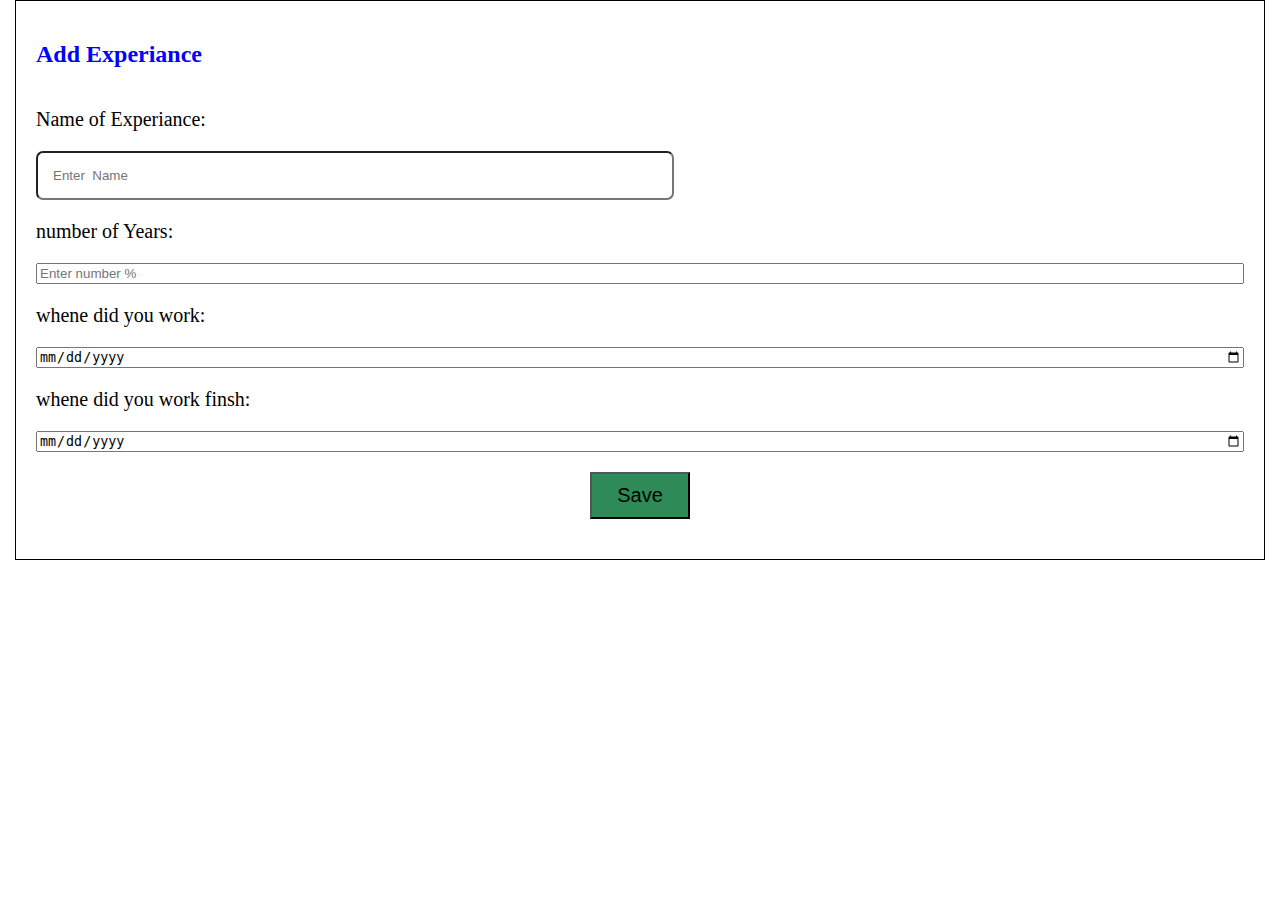
<file: add-exper.html>
<!DOCTYPE html>
<html lang="en">

<head>
    <meta charset="UTF-8">
    <meta http-equiv="X-UA-Compatible" content="IE=edge">
    <meta name="viewport" content="width=device-width, initial-scale=1.0">
    <link rel="stylesheet" href="css/add-exper.css">
    <title>Document</title>
</head>

<body>



    <div class="container">
        <h2 style="color: blue;">Add Experiance </h2>
        <form action="">
            <p> Name of Experiance:</p>
            <input type="text" name="" placeholder="Enter  Name">
            <p>number of Years:</p>
            <input type="number" name="" placeholder="Enter number %">
            <p> whene did you work:</p>
            <input type="date" name="" placeholder="Enter Years ">
            <p> whene did you work finsh:</p>
            <input type="date" name="" placeholder="Enter Years ">

            <button style=" margin-top: 20px;"> <a href="index.html">Save</a> </button>





        </form>
    </div>
</body>

</html>
</file>
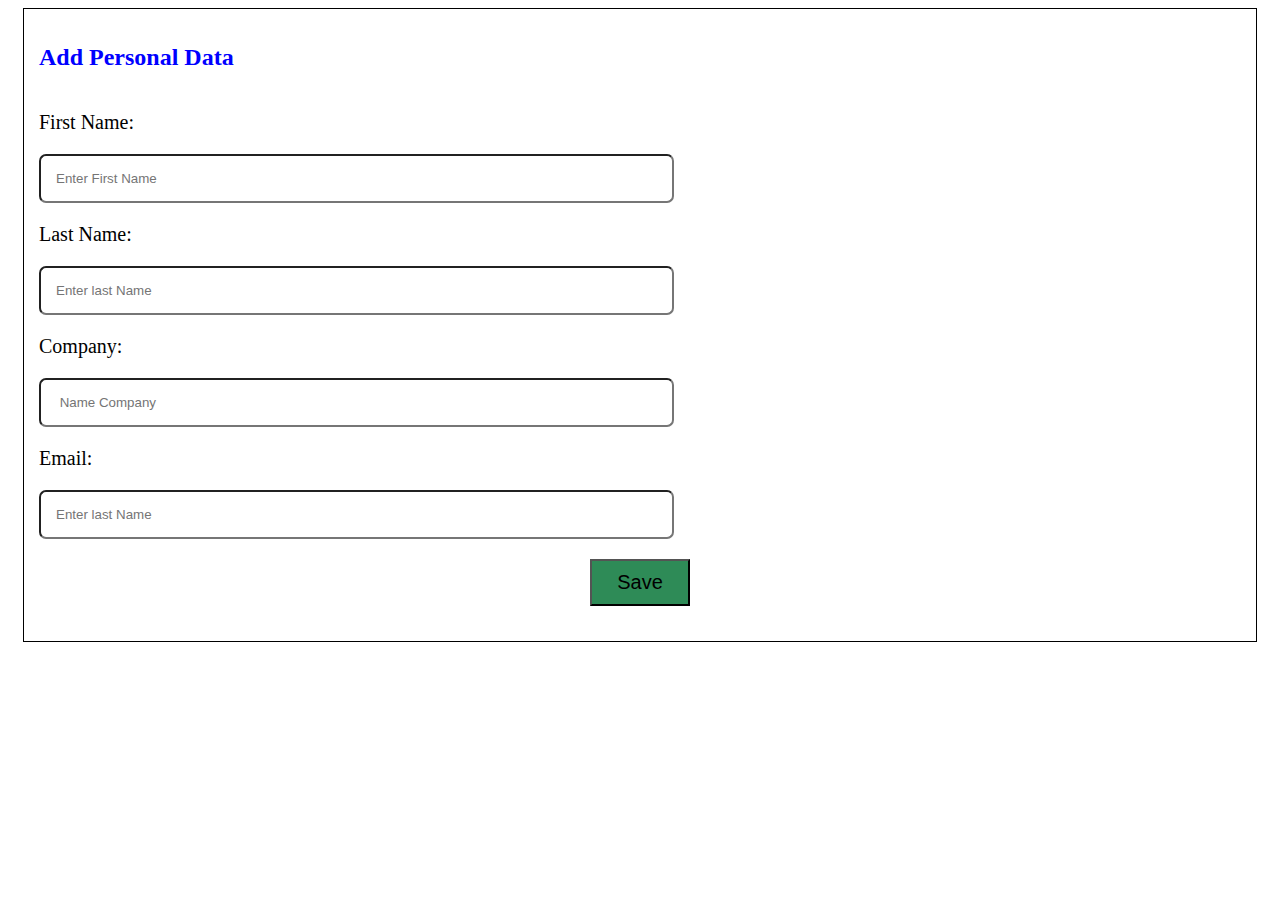
<file: add-personal.html>
<!DOCTYPE html>
<html lang="en">
<head>
    <meta charset="UTF-8">
    <meta http-equiv="X-UA-Compatible" content="IE=edge">
    <meta name="viewport" content="width=device-width, initial-scale=1.0">
    <title>Document</title>
    <link rel="stylesheet" href="css/add-personal.css">
</head>
<body>
    <div class="container">
        <h2 style="color: blue;">Add Personal Data</h2>
        <form action="">
            <p>First Name:</p>
            <input type="text" name="" placeholder="Enter First Name">
            <p>Last Name:</p>
            <input type="text" name="" placeholder="Enter last Name">
            <p>Company:</p>
            <input type="text" name="" placeholder=" Name Company">
            <p>Email:</p>
            <input type="email" name="" placeholder="Enter last Name">
            <button style=" margin-top: 20px;"> <a href="index.html">Save</a> </button>


            
            

        </form>
    </div>
</body>
</html>
</file>
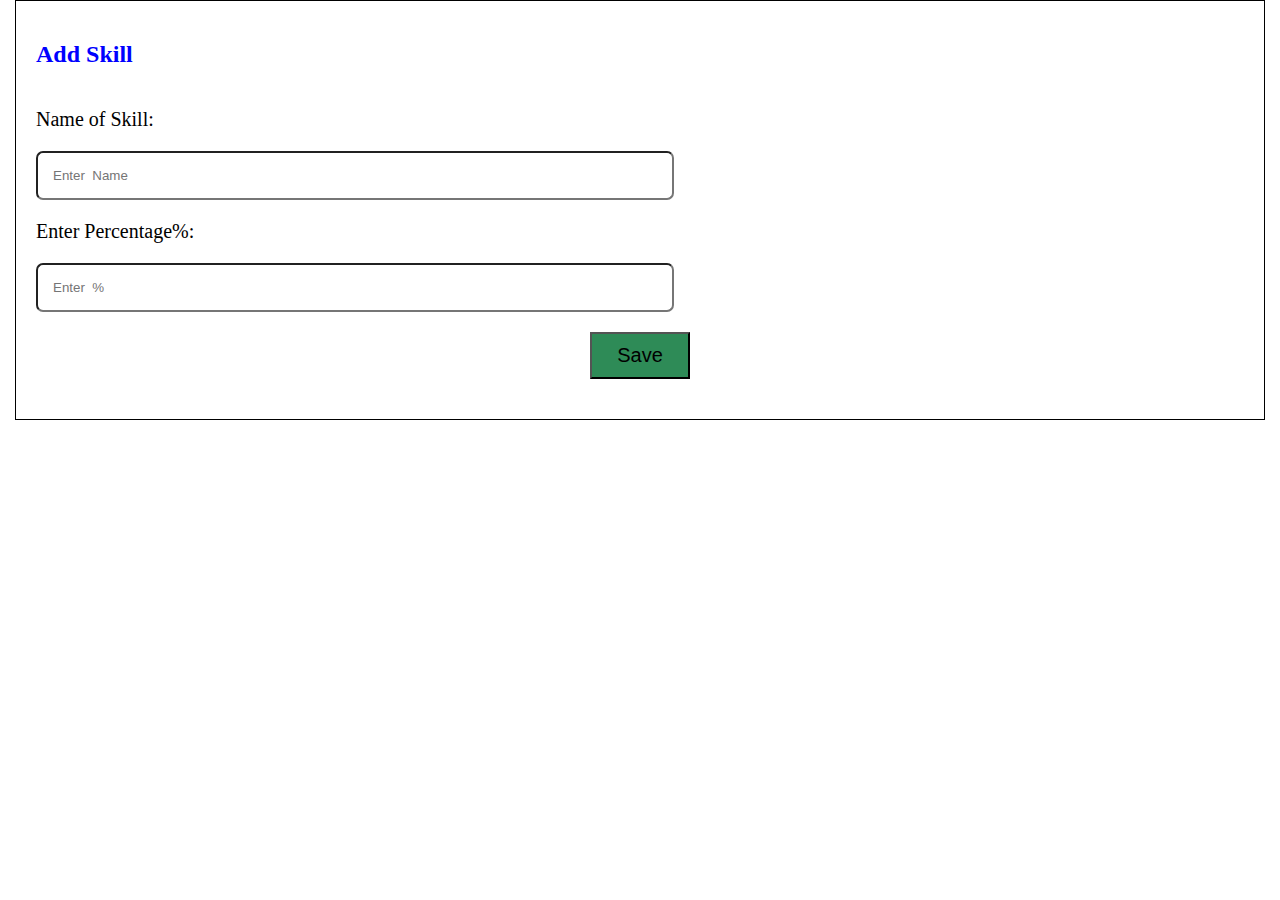
<file: add-skill.html>
<!DOCTYPE html>
<html lang="en">
    <link rel="stylesheet" href="css/add-skill.css">

<head>
    <meta charset="UTF-8">
    <meta http-equiv="X-UA-Compatible" content="IE=edge">
    <meta name="viewport" content="width=device-width, initial-scale=1.0">
    <title>Document</title>
</head>

<body>


    <div class="container">
        <h2 style="color: blue;">Add Skill </h2>
        <form action="">
            <p> Name of Skill:</p>
            <input type="text" name="" placeholder="Enter  Name">
            <p>Enter Percentage%:</p>
            <input type="text" name="" placeholder="Enter  %">

            <button style=" margin-top: 20px;"> <a href="index.html">Save</a> </button>





        </form>
    </div>
</body>

</html>
</file>
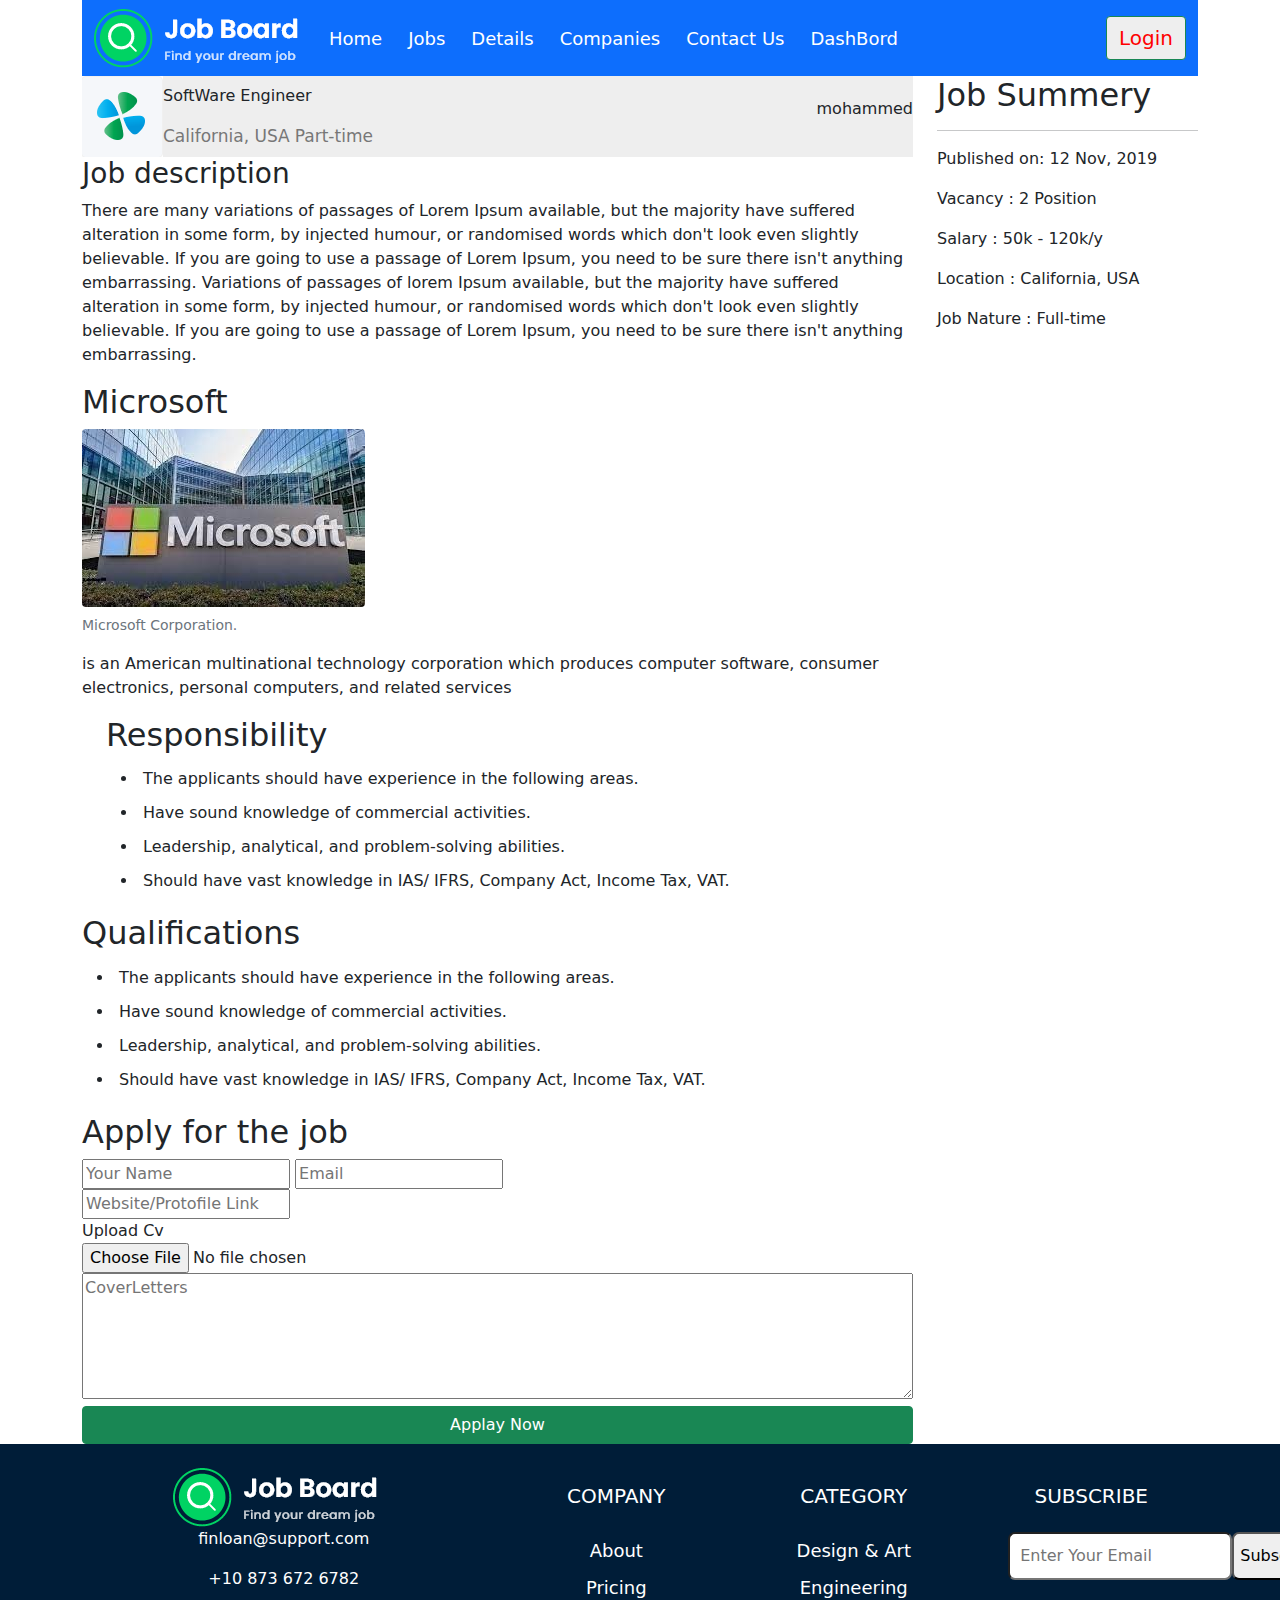
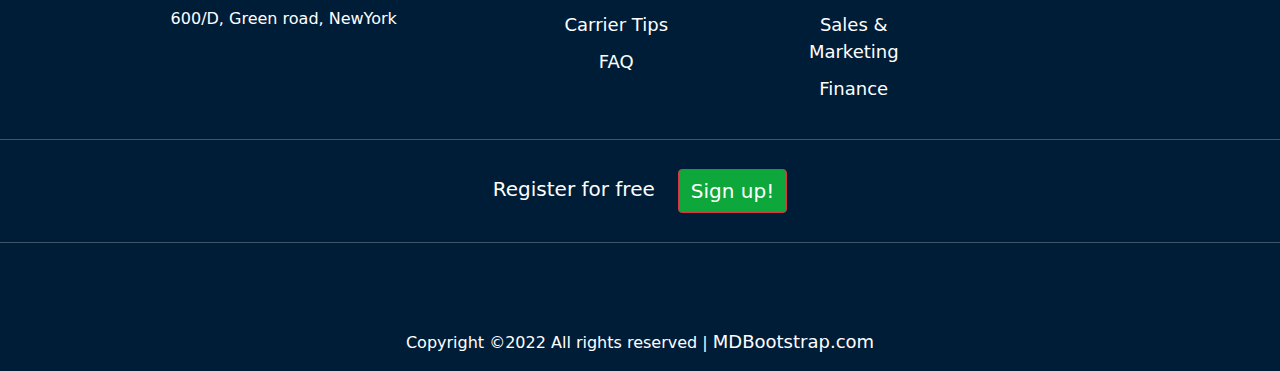
<file: details-job.html>
<!DOCTYPE html>
<html lang="en">

<head>
    <meta charset="UTF-8">

    <meta http-equiv="X-UA-Compatible" content="IE=edge">
    <!---------first mobile Meta-->
    <meta name="viewport" content="width=device-width, initial-scale=1.0">
    <title>Bootstrab</title>
    <link rel="stylesheet" href="css/bootstrap.css">
    <link rel="stylesheet" href="css/style.css">
    <link rel="preconnect" href="https://fonts.gstatic.com" />
    <link href="https://fonts.googleapis.com/css2?family=Open+Sans:wght@400;700&#038;display=swap" rel="stylesheet" />
    <link rel="preconnect" href="https://fonts.googleapis.com">
    <link rel="preconnect" href="https://fonts.gstatic.com" crossorigin>
    <link
        href="https://fonts.googleapis.com/css2?family=Anton&family=Cairo:wght@200&family=Fruktur&family=Griffy&family=Lobster&family=Lobster+Two&family=Luxurious+Roman&family=Mochiy+Pop+One&family=Open+Sans:wght@300&family=Work+Sans:ital,wght@0,200;0,400;0,500;0,600;0,700;0,800;1,300&display=swap"
        rel="stylesheet">

    <link rel="stylesheet" href="css/details-job.css">

    <script src="js/html5shiv.min.js"></script>
    <script src="js/respond.min.js"></script>

<body>

    <div class="container">
        <nav class="navbar navbar-expand-lg navbar-light bg-primary " style=" height: 76px;">

            <div class="container-fluid">

                <a class="navbar-brand" href="#"><img src="image/logo.png"></a>
                <button class="navbar-toggler" type="button" data-bs-toggle="collapse"
                    data-bs-target="#navbarSupportedContent" aria-controls="navbarSupportedContent"
                    aria-expanded="false" aria-label="Toggle navigation">
                    <span class="navbar-toggler-icon"></span>
                </button>
                <div class="collapse navbar-collapse" id="navbarSupportedContent">
                    <ul class="navbar-nav me-auto mb-2 mb-lg-0">
                        <li class="nav-item">
                            <a class="nav-link active" aria-current="page" style="color: white; font-size: 18px;"
                                href="index.html">Home</a>
                        </li>
                        <li class="nav-item">
                            <a class="nav-link " style="color: white; font-size: 18px;" href="jop-page.html">Jobs</a>
                        </li>
                        <li class="nav-item">
                            <a class="nav-link " style="color: white; font-size: 18px;"
                                href="details-job.html">Details</a>
                        </li>

                        <li class="nav-item">
                            <a class="nav-link " style="color: white; font-size: 18px;" href="#">Companies</a>
                        </li>

                        <li class="nav-item">
                            <a class="nav-link " style="color: white; font-size: 18px;" href="contact.html">Contact
                                Us</a>
                        </li>

                        <li class="nav-item">
                            <a class="nav-link " style="color: white; font-size: 18px;"
                                href="sliderVertical.html">DashBord</a>
                        </li>


                    </ul>
                    <form class="d-flex">

                        <button class="btn btn-outline-success" id="show-dialog" type="submit"
                            style="font-size: 20px; color: red; background-color: #eee;;">Login</button>
                    </form>
                </div>
            </div>

        </nav>
    </div>
    <!--------End ---Header--------------------------------------------->


    <div class="container">
        <div class="row">

            <div class="details col-lg-9 ">
                <div class="job-contet">
                    <div class="image">
                        <img src="image/boot1.PNG">

                    </div>
                    <div class="text">
                        <p>SoftWare Engineer</p>
                        <i class="far fa-clock"></i><small style="color: #777; font-size: 17px;">California, USA</small>
                        <i class="far fa-clock"></i><small style="color: #777; font-size: 17px;">Part-time</small>
                    </div>
                    <div class="icon">
                        <p>mohammed</p>
                    </div>

                </div>

                <div class="describtion">
                    <h3>Job description</h3>
                    <p>There are many variations of passages of Lorem Ipsum available, but the majority have suffered
                        alteration in some form, by injected humour, or randomised words which don't look even slightly
                        believable. If you are going to use a passage of Lorem Ipsum, you need to be sure there isn't
                        anything embarrassing.

                        Variations of passages of lorem Ipsum available, but the majority have suffered alteration in
                        some form, by injected humour, or randomised words which don't look even slightly believable. If
                        you are going to use a passage of Lorem Ipsum, you need to be sure there isn't anything
                        embarrassing.</p>
                </div>
                <div class="company">
                    <h2>Microsoft </h2>
                    <figure class="figure">
                        <img src="image/microsoft.jpg" class="figure-img img-fluid rounded" alt="">
                        <figcaption class="figure-caption">Microsoft Corporation.</figcaption>
                    </figure>
                    <p> is an American multinational technology corporation which produces computer software, consumer
                        electronics, personal computers, and related services</p>
                </div>
                <div class="container">
                    <div class="Responsibility">
                        <h2>Responsibility</h2>
                        <ul>
                            <li>The applicants should have experience in the following areas.</li>
                            <li>Have sound knowledge of commercial activities.</li>
                            <li>Leadership, analytical, and problem-solving abilities.</li>
                            <li>Should have vast knowledge in IAS/ IFRS, Company Act, Income Tax, VAT.</li>
                        </ul>

                    </div>
                </div>
                <div class="Qualifications">
                    <h2>Qualifications</h2>
                    <ul>
                        <li>The applicants should have experience in the following areas.</li>
                        <li>Have sound knowledge of commercial activities.</li>
                        <li>Leadership, analytical, and problem-solving abilities.</li>
                        <li>Should have vast knowledge in IAS/ IFRS, Company Act, Income Tax, VAT.</li>
                    </ul>

                </div>

                <div class="applay">
                    <h2>Apply for the job</h2>
                    <form action="">
                        <input type="text" name="" placeholder="Your Name">
                        <input type="email" name="" placeholder="Email">
                        <br>

                        <input type="url" name="" placeholder="Website/Protofile Link">
                        <br>
                        <label>Upload Cv</label>
                        <br>
                        <input type="file" name="">
                        <br>
                        <textarea cols="6" rows="5" placeholder="CoverLetters" style="width: 100%;"></textarea>
                        <div class="d-grid gap-2">
                            <button class="btn btn-success" type="button">Applay Now</button>

                        </div>
                    </form>

                </div>

            </div>

            <div class="samar col-lg-3">
                <div class="">
                    <h2>Job Summery</h2>
                    <hr>
                    <p>Published on: <span>12 Nov, 2019</span></p>
                    <p>Vacancy : <span>2 Position</span></p>
                    <p>Salary : <span>50k - 120k/y</span></p>
                    <p>Location : <span>California, USA</span></p>
                    <p>Job Nature : <span> Full-time</span></p>
                </div>


            </div>
        </div>


    </div>






















    <!---------------------------------------------------------------------------------------->


    <!-- Footer -->
    <footer class="page-footer font-small stylish-color-dark pt-4" style="background-color: #001d38; color: white;">

        <!-- Footer Links -->
        <div class="container text-center text-md-left">

            <!-- Grid row -->
            <div class="row">

                <!-- Grid column -->
                <div class="col-md-4 mx-auto">

                    <!-- Content -->
                    <a class="navbar-brand" href="#"><img src="image/logo.png"></a>
                    <p>finloan@support.com</p>
                    <p>+10 873 672 6782</p>
                    <p>600/D, Green road, NewYork</p>

                </div>
                <!-- Grid column -->



                <!-- Grid column -->
                <div class="col-md-2 mx-auto">

                    <!-- Links -->
                    <h5 class="font-weight-bold text-uppercase mt-3 mb-4">Company</h5>

                    <ul class="list-unstyled">
                        <li>
                            <a href="#!">About </a>
                        </li>
                        <li>
                            <a href="#!">Pricing</a>
                        </li>
                        <li>
                            <a href="#!">Carrier Tips</a>
                        </li>
                        <li>
                            <a href="#!">FAQ</a>
                        </li>
                    </ul>

                </div>
                <!-- Grid column -->

                <hr class="clearfix w-100 d-md-none">

                <!-- Grid column -->
                <div class="col-md-2 mx-auto">

                    <!-- Links -->
                    <h5 class="font-weight-bold text-uppercase mt-3 mb-4">Category</h5>

                    <ul class="list-unstyled">
                        <li>
                            <a href="#!">Design & Art</a>
                        </li>
                        <li>
                            <a href="#!">Engineering</a>
                        </li>
                        <li>
                            <a href="#!">Sales & Marketing
                            </a>
                        </li>
                        <li>
                            <a href="#!">Finance</a>
                        </li>
                    </ul>

                </div>
                <!-- Grid column -->

                <hr class="clearfix w-100 d-md-none">

                <!-- Grid column -->
                <div class="col-md-2 mx-auto">

                    <!-- Links -->

                    <h5 class="font-weight-bold text-uppercase mt-3 mb-4">Subscribe</h5>
                    <div class="btnn d-flex">
                        <input type="email" placeholder="Enter Your Email" name=""
                            style="border-radius: 7px; padding: 10px">
                        <button style="border-radius: 7px; ">Subscribe</button>
                    </div>
                </div>
                <!-- Grid column -->

            </div>
            <!-- Grid row -->

        </div>
        <!-- Footer Links -->

        <hr>

        <!-- Call to action -->
        <ul class="list-unstyled list-inline text-center py-2">
            <li class="list-inline-item">
                <h5 class="mb-1">Register for free</h5>
            </li>
            <li class="list-inline-item">
                <a href="#!" class="btn btn-danger btn-rounded"
                    style="background-color: rgb(14, 167, 60); font-size: 20px;">Sign up!</a>
            </li>
        </ul>
        <!-- Call to action -->

        <hr>

        <!-- Social buttons -->
        <ul class="list-unstyled list-inline text-center">
            <li class="list-inline-item">
                <a class="btn-floating btn-fb mx-1">
                    <i class="fab fa-facebook-f"> </i>
                </a>
            </li>
            <li class="list-inline-item">
                <a class="btn-floating btn-tw mx-1">
                    <i class="fab fa-twitter"> </i>
                </a>
            </li>
            <li class="list-inline-item">
                <a class="btn-floating btn-gplus mx-1">
                    <i class="fab fa-google-plus-g"> </i>
                </a>
            </li>
            <li class="list-inline-item">
                <a class="btn-floating btn-li mx-1">
                    <i class="fab fa-linkedin-in"> </i>
                </a>
            </li>
            <li class="list-inline-item">
                <a class="btn-floating btn-dribbble mx-1">
                    <i class="fab fa-dribbble"> </i>
                </a>
            </li>
        </ul>
        <!-- Social buttons -->

        <!-- Copyright -->
        <div class="footer-copyright text-center py-3">Copyright ©2022 All rights reserved |
            <a href="https://mdbootstrap.com/"> MDBootstrap.com</a>
        </div>
        <!-- Copyright -->

    </footer>
    <!-- Footer -->

</body>

</html>
</file>
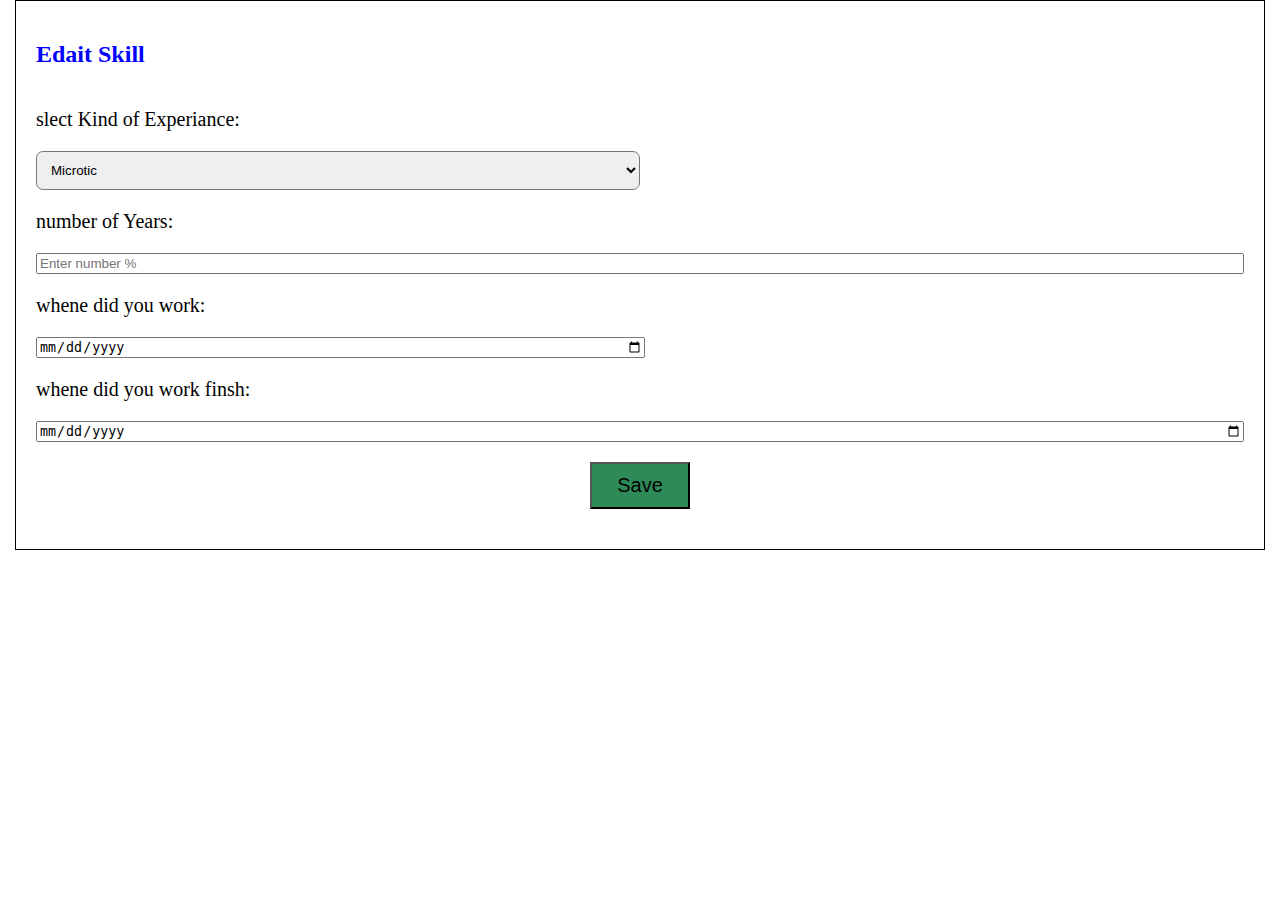
<file: edait-exper.html>
<!DOCTYPE html>
<html lang="en">

<head>
    <meta charset="UTF-8">
    <meta http-equiv="X-UA-Compatible" content="IE=edge">
    <meta name="viewport" content="width=device-width, initial-scale=1.0">
    <link rel="stylesheet" href="css/edit-exper.css">
    <title>Document</title>
</head>

<body>


    <div class="container">
        <h2 style="color: blue;">Edait Skill </h2>
        <form action="">
            <p> slect Kind of Experiance:</p>
            <select style="padding: 10px; border-radius: 7px; width: 50%;">
                <option>Microtic</option>
                <option>Network</option>
                <option>Free Lancer</option>

            </select>
            <p>number of Years:</p>
            <input type="number" name="" placeholder="Enter number %">
            <p> whene did you work:</p>
            <input type="date" style="width: 50%;" name="" placeholder="Enter Years ">
            <p> whene did you work finsh:</p>
            <input type="date" name="" placeholder="Enter Years ">

            <button style=" margin-top: 20px;"> <a href="index.html">Save</a> </button>







        </form>
    </div>

</body>

</html>
</file>
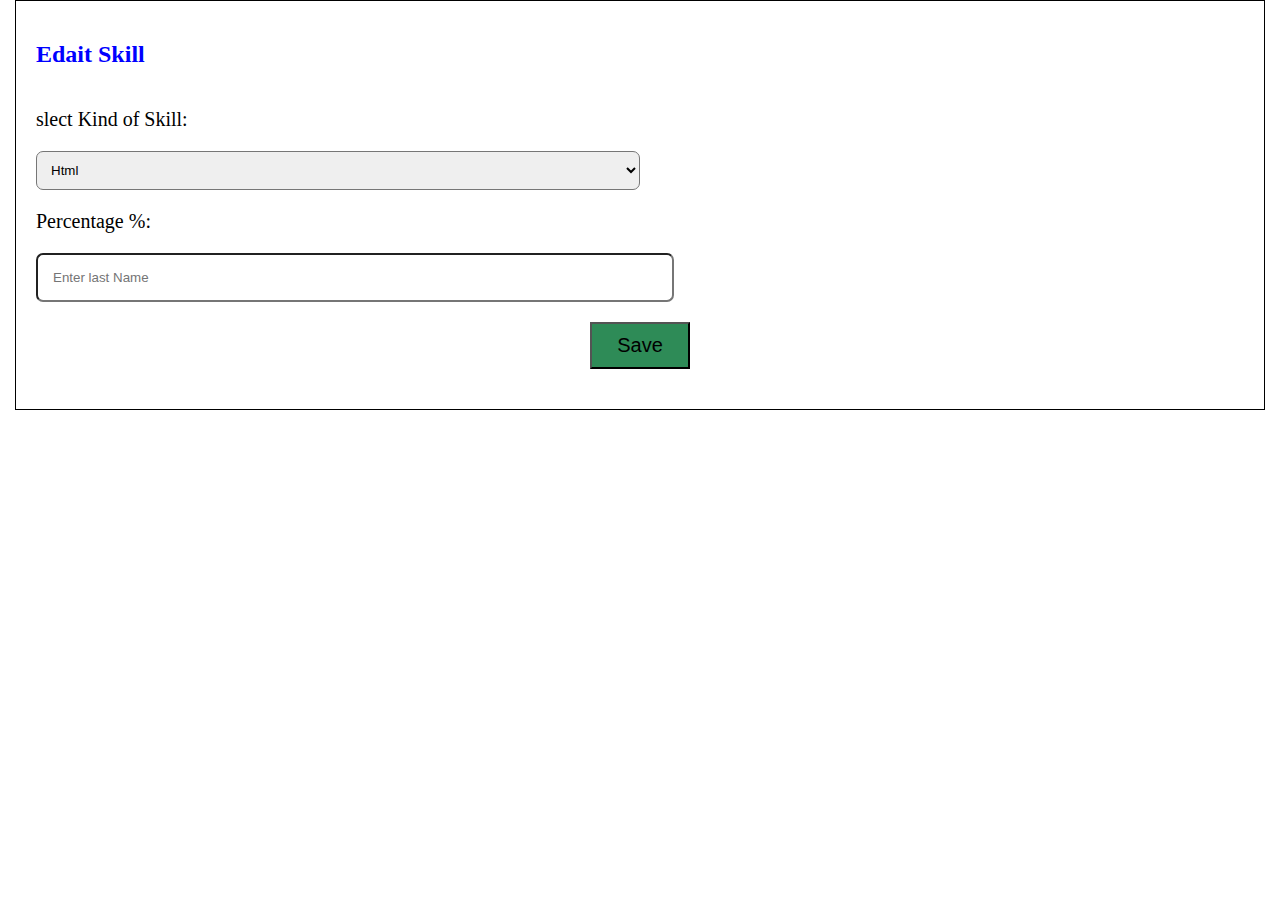
<file: edait-skill.html>
<!DOCTYPE html>
<html lang="en">
<head>
    <meta charset="UTF-8">
    <meta http-equiv="X-UA-Compatible" content="IE=edge">
    <meta name="viewport" content="width=device-width, initial-scale=1.0">
    <link rel="stylesheet" href="css/edit-skill.css">
    <title>Document</title>
</head>
<body>
     
    <div class="container">
        <h2 style="color: blue;">Edait Skill </h2>
        <form action="">
            <p> slect Kind of Skill:</p>
            <select style="padding: 10px; border-radius: 7px; width: 50%;">
                <option>Html</option>
                <option>Css</option>
                <option>JavaScript</option>
                <option>PhP</option>
            </select>
            <p>Percentage %:</p>
            <input type="text" name="" placeholder="Enter last Name">
            
            <button style=" margin-top: 20px;"> <a href="index.html">Save</a> </button>


            
            

        </form>
    </div>
</body>
</html>
</file>
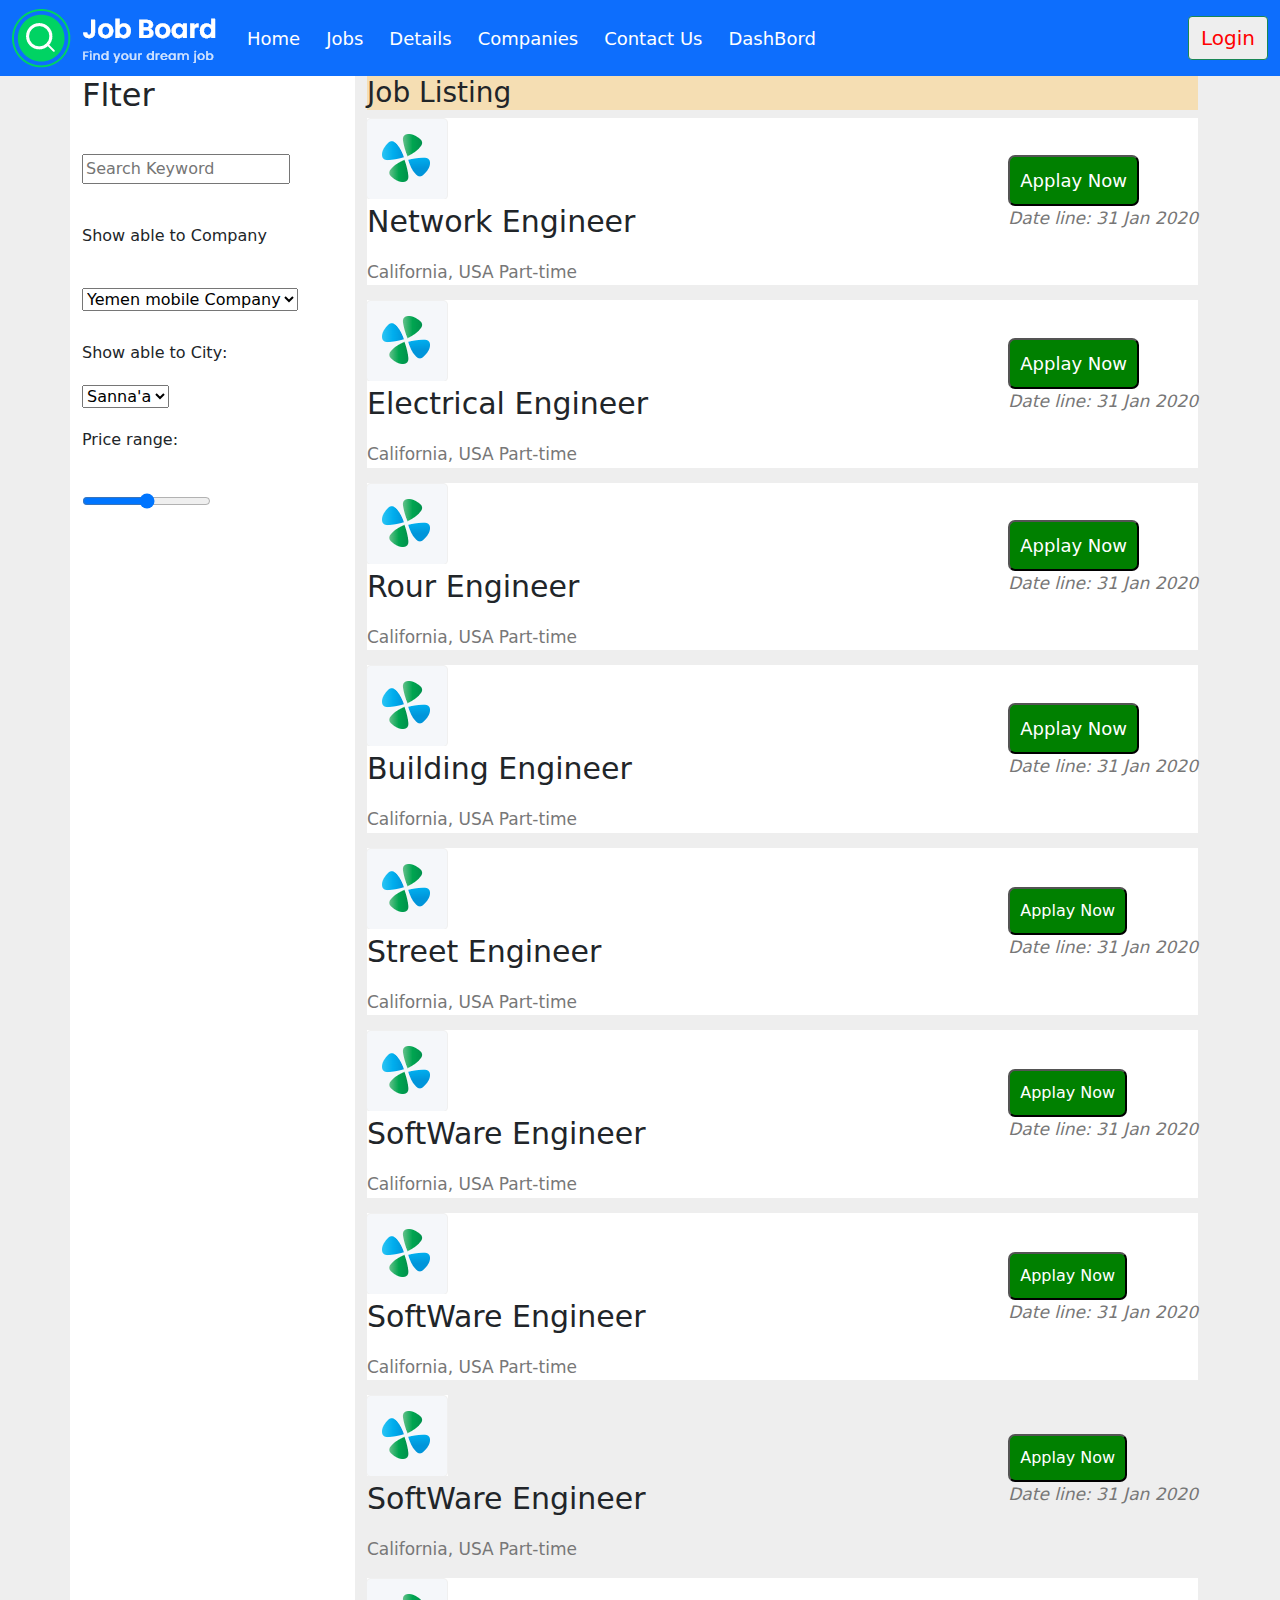
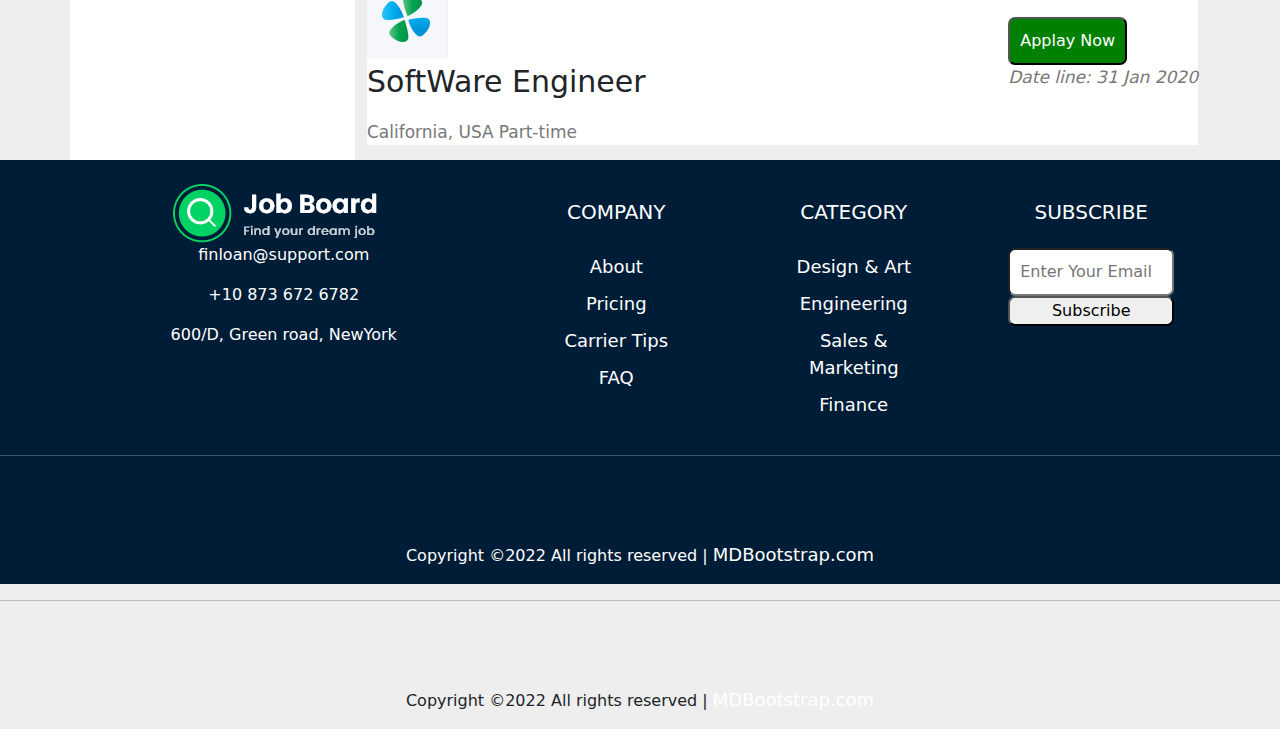
<file: jop-page.html>
<!DOCTYPE html>
<html lang="en">

<head>
    <meta charset="UTF-8">

    <meta http-equiv="X-UA-Compatible" content="IE=edge">
    <!---------first mobile Meta-->
    <meta name="viewport" content="width=device-width, initial-scale=1.0">
    <title>Bootstrab</title>
    <link rel="stylesheet" href="css/bootstrap.css">
    <link rel="stylesheet" href="css/style.css">
    <link rel="preconnect" href="https://fonts.gstatic.com" />
    <link href="https://fonts.googleapis.com/css2?family=Open+Sans:wght@400;700&#038;display=swap" rel="stylesheet" />
    <link rel="preconnect" href="https://fonts.googleapis.com">
    <link rel="preconnect" href="https://fonts.gstatic.com" crossorigin>
    <link
        href="https://fonts.googleapis.com/css2?family=Anton&family=Cairo:wght@200&family=Fruktur&family=Griffy&family=Lobster&family=Lobster+Two&family=Luxurious+Roman&family=Mochiy+Pop+One&family=Open+Sans:wght@300&family=Work+Sans:ital,wght@0,200;0,400;0,500;0,600;0,700;0,800;1,300&display=swap"
        rel="stylesheet">

    <link rel="stylesheet" href="css/jop.page.css">

    <script src="js/html5shiv.min.js"></script>
    <script src="js/respond.min.js"></script>

</head>

<body style="background-color: #eee;">

    <nav class="navbar navbar-expand-lg navbar-light bg-primary " style=" height: 76px;">

        <div class="container-fluid">

            <a class="navbar-brand" href="#"><img src="image/logo.png"></a>
            <button class="navbar-toggler" type="button" data-bs-toggle="collapse"
                data-bs-target="#navbarSupportedContent" aria-controls="navbarSupportedContent" aria-expanded="false"
                aria-label="Toggle navigation">
                <span class="navbar-toggler-icon"></span>
            </button>
            <div class="collapse navbar-collapse" id="navbarSupportedContent">
                <ul class="navbar-nav me-auto mb-2 mb-lg-0">
                    <li class="nav-item">
                        <a class="nav-link active" aria-current="page" style="color: white; font-size: 18px;"
                            href="index.html">Home</a>
                    </li>
                    <li class="nav-item">
                        <a class="nav-link " style="color: white; font-size: 18px;" href="jop-page.html">Jobs</a>
                    </li>
                    <li class="nav-item">
                        <a class="nav-link " style="color: white; font-size: 18px;" href="details-job.html">Details</a>
                    </li>

                    <li class="nav-item">
                        <a class="nav-link " style="color: white; font-size: 18px;" href="#">Companies</a>
                    </li>

                    <li class="nav-item">
                        <a class="nav-link " style="color: white; font-size: 18px;" href="contact.html">Contact Us</a>
                    </li>

                    <li class="nav-item">
                        <a class="nav-link " style="color: white; font-size: 18px;"
                            href="sliderVertical.html">DashBord</a>
                    </li>


                </ul>
                <form class="d-flex">

                    <button class="btn btn-outline-success" id="show-dialog" type="submit"
                        style="font-size: 20px; color: red; background-color: #eee;;">Login</button>
                </form>
            </div>
        </div>

    </nav>

    </div>
    <!--------End ---Header--------------------------------------------->
    <!--------Start---content-jop--------------------------------------------->
    <div class="container" style="background-color: #eee;">
        <!-- </div> -->
        <div class="row" >
          
            <div class="filter col-lg-3 col-md-6 col-sm-12 " style="background-color: white;">

                <div class="fil">
                    <h2>Flter</h2>
                    <input  class="filter" style="margin-bottom: 40px;" type="text" name="" placeholder="Search Keyword">
                    <label>Show able to Company</label><select  style="margin-bottom: 30px;">
                        <option value="" id=""> Yemen mobile Company </option>
                        <option value="current" id="current">Alsaaid Company</option>
                        <option value="" id="">Alshibani Company</option>
                        <option value="" id="">Albarh Company</option>
                    </select>
                    <label style="margin-bottom: 20px;">Show able to City</label>:
                    <br>
                    <select style="margin-bottom: 20px;">

                        <option value="" id="">Sanna'a</option>
                        <option value="" id="">Taiz</option>
                        <option value="" id="">Aden</option>
                    </select>
                    <br>
                    <label>Price range:</label>
                    <br>
                    <input type="range" max="2000$" min="450$">




                </div>
            </div>
            <div class="jobs col-lg-9 col-md-6 col-sm-12">
                <div class="hed">
                    <h3>Job Listing</h3>
                </div>
                <div class="box">
                <div id="" class="job-contet " style="display: flex;
                justify-content: space-between;  margin-bottom: 15px; background-color: white;">
                    <div class="image">
                        <img src="image/boot1.PNG">
                        <p id="current" style="  font-size: 30px; ">Network Engineer</p>
                        <i class="far fa-clock"></i><small style="color: #777; font-size: 17px;">California, USA</small>
                        <i class="far fa-clock"></i><small style="color: #777; font-size: 17px;">Part-time</small>
                    </div>
                    <div class="bbtn">
                        <button style="background-color: green; color: white; border-radius: 7px; padding: 10px;"><a href="details-job.html">Applay
                            Now</button></a> 
                        <p style="color: #777; font-size: 17px; font-style: italic;">Date line: 31 Jan 2020</p>
                    </div>
                </div>
            </div>
                <div class="job-contet " style="display: flex;
                justify-content: space-between;  margin-bottom: 15px; background-color: white;">
                    <div class="image">
                        <img src="image/boot1.PNG">
                        <p style="  font-size: 30px;">Electrical Engineer</p>
                        <i class="far fa-clock"></i><small style="color: #777; font-size: 17px;">California, USA</small>
                        <i class="far fa-clock"></i><small style="color: #777; font-size: 17px;">Part-time</small>
                    </div>
                    <div class="bbtn">
                        <button style="background-color: green; color: white; border-radius: 7px; padding: 10px;"><a href="details-job.html">Applay
                            Now</button></a> 
                        <p style="color: #777; font-size: 17px; font-style: italic;">Date line: 31 Jan 2020</p>
                    </div>
                </div>
                <div class="job-contet" style="display: flex;
                justify-content: space-between;  margin-bottom: 15px;background-color: white; ">
                    <div class="image">
                        <img src="image/boot1.PNG">
                        <p style="  font-size: 30px;">Rour Engineer</p>
                        <i class="far fa-clock"></i><small style="color: #777; font-size: 17px;">California, USA</small>
                        <i class="far fa-clock"></i><small style="color: #777; font-size: 17px;">Part-time</small>
                    </div>
                    <div class="bbtn">
                        <button style="background-color: green; color: white; border-radius: 7px; padding: 10px;"><a href="details-job.html">Applay
                            Now</button></a> 
                        <p style="color: #777; font-size: 17px; font-style: italic;">Date line: 31 Jan 2020</p>
                    </div>
                </div>
                <div class="job-contet" style="display: flex;
                justify-content: space-between;  margin-bottom: 15px; background-color: white;">
                    <div class="image">
                        <img src="image/boot1.PNG">
                        <p style="  font-size: 30px;">Building Engineer</p>
                        <i class="far fa-clock"></i><small style="color: #777; font-size: 17px;">California, USA</small>
                        <i class="far fa-clock"></i><small style="color: #777; font-size: 17px;">Part-time</small>
                    </div>
                    <div class="bbtn">
                        <button style="background-color: green; color: white; border-radius: 7px; padding: 10px;"><a href="details-job.html">Applay
                            Now</button></a> 
                        <p style="color: #777; font-size: 17px; font-style: italic;">Date line: 31 Jan 2020</p>
                    </div>
                </div>
                <div class="job-contet" style="display: flex;
                justify-content: space-between;  margin-bottom: 15px;background-color: white;">
                    <div class="image">
                        <img src="image/boot1.PNG">
                        <p style="  font-size: 30px;">Street Engineer</p>
                        <i class="far fa-clock"></i><small style="color: #777; font-size: 17px;">California, USA</small>
                        <i class="far fa-clock"></i><small style="color: #777; font-size: 17px;">Part-time</small>
                    </div>
                    <div class="bbtn">
                        <button style="background-color: green; color: white; border-radius: 7px; padding: 10px;">Applay
                            Now</button>
                        <p style="color: #777; font-size: 17px; font-style: italic;">Date line: 31 Jan 2020</p>
                    </div>
                </div>
                <div class="job-contet" style="display: flex;
                justify-content: space-between;  margin-bottom: 15px; background-color: white;">
                    <div class="image">
                        <img src="image/boot1.PNG">
                        <p style="  font-size: 30px;">SoftWare Engineer</p>
                        <i class="far fa-clock"></i><small style="color: #777; font-size: 17px;">California, USA</small>
                        <i class="far fa-clock"></i><small style="color: #777; font-size: 17px;">Part-time</small>
                    </div>
                    <div class="bbtn">
                        <button style="background-color: green; color: white; border-radius: 7px; padding: 10px;">Applay
                            Now</button>
                        <p style="color: #777; font-size: 17px; font-style: italic;">Date line: 31 Jan 2020</p>
                    </div>
                </div>
                <div class="job-contet" style="display: flex;
                justify-content: space-between;  margin-bottom: 15px;background-color: white;">
                    <div class="image">
                        <img src="image/boot1.PNG">
                        <p style="  font-size: 30px;">SoftWare Engineer</p>
                        <i class="far fa-clock"></i><small style="color: #777; font-size: 17px;">California, USA</small>
                        <i class="far fa-clock"></i><small style="color: #777; font-size: 17px;">Part-time</small>
                    </div>
                    <div class="bbtn">
                        <button style="background-color: green; color: white; border-radius: 7px; padding: 10px;">Applay
                            Now</button>
                        <p style="color: #777; font-size: 17px; font-style: italic;">Date line: 31 Jan 2020</p>
                    </div>
                </div>
                <div class="job-contet" style="display: flex;
                justify-content: space-between;  margin-bottom: 15px;">
                    <div class="image">
                        <img src="image/boot1.PNG">
                        <p style="  font-size: 30px;">SoftWare Engineer</p>
                        <i class="far fa-clock"></i><small style="color: #777; font-size: 17px;">California, USA</small>
                        <i class="far fa-clock"></i><small style="color: #777; font-size: 17px;">Part-time</small>
                    </div>
                    <div class="bbtn">
                        <button style="background-color: green; color: white; border-radius: 7px; padding: 10px;">Applay
                            Now</button>
                        <p style="color: #777; font-size: 17px; font-style: italic;">Date line: 31 Jan 2020</p>
                    </div>
                </div>
                <div class="job-contet" style="display: flex;
                justify-content: space-between;  margin-bottom: 15px; background-color: white;">
                    <div class="image">
                        <img src="image/boot1.PNG">
                        <p style="  font-size: 30px;">SoftWare Engineer</p>
                        <i class="far fa-clock"></i><small style="color: #777; font-size: 17px;">California, USA</small>
                        <i class="far fa-clock"></i><small style="color: #777; font-size: 17px;">Part-time</small>
                    </div>
                    <div class="bbtn">
                        <button style="background-color: green; color: white; border-radius: 7px; padding: 10px;">Applay
                            Now</button>
                        <p style="color: #777; font-size: 17px; font-style: italic;">Date line: 31 Jan 2020</p>
                    </div>
                </div>
            </div>
        </div>
    </div>

    <!-------------------------------End slider--------------------------------------------------------->



    <!-------------------------------Start Adver--------------------------------------------------------->




    <!---------------------------------------------------------------------------------------->


    <!-- Footer -->
    <footer class="page-footer font-small stylish-color-dark pt-4" style="background-color: #001d38; color: white;">

        <!-- Footer Links -->
        <div class="container text-center text-md-left">

            <!-- Grid row -->
            <div class="row">

                <!-- Grid column -->
                <div class="col-md-4 mx-auto">

                    <!-- Content -->
                    <a class="navbar-brand" href="#"><img src="image/logo.png"></a>
                    <p>finloan@support.com</p>
                    <p>+10 873 672 6782</p>
                    <p>600/D, Green road, NewYork</p>

                </div>
                <!-- Grid column -->



                <!-- Grid column -->
                <div class="col-md-2 mx-auto">

                    <!-- Links -->
                    <h5 class="font-weight-bold text-uppercase mt-3 mb-4">Company</h5>

                    <ul class="list-unstyled">
                        <li>
                            <a href="#!">About </a>
                        </li>
                        <li>
                            <a href="#!">Pricing</a>
                        </li>
                        <li>
                            <a href="#!">Carrier Tips</a>
                        </li>
                        <li>
                            <a href="#!">FAQ</a>
                        </li>
                    </ul>

                </div>

                <!-- Grid column -->

                <hr class="clearfix w-100 d-md-none">

                <!-- Grid column -->
                <div class="col-md-2 mx-auto">

                    <!-- Links -->
                    <h5 class="font-weight-bold text-uppercase mt-3 mb-4">Category</h5>

                    <ul class="list-unstyled">
                        <li>
                            <a href="#!">Design & Art</a>
                        </li>
                        <li>
                            <a href="#!">Engineering</a>
                        </li>
                        <li>
                            <a href="#!">Sales & Marketing
                            </a>
                        </li>
                        <li>
                            <a href="#!">Finance</a>
                        </li>
                    </ul>

                </div>
                <!-- Grid column -->

                <hr class="clearfix w-100 d-md-none">

                <!-- Grid column -->
                <div class="col-md-2 mx-auto">

                    <!-- Links -->

                    <h5 class="font-weight-bold text-uppercase mt-3 mb-4">Subscribe</h5>
                    <div class="btnn d-flex flex-column">
                        <input type="email" placeholder="Enter Your Email" name=""
                            style="border-radius: 7px; padding: 10px">
                        <button style="border-radius: 7px;">Subscribe</button>
                    </div>
                </div>
                <!-- Grid column -->

            </div>
            <!-- Grid row -->

        </div>
        <!-- Footer Links -->


        <!-- Call to action -->

        <!-- Call to action -->

        <hr>

        <!-- Social buttons -->
        <ul class="list-unstyled list-inline text-center">
            <li class="list-inline-item">
                <a class="btn-floating btn-fb mx-1">
                    <i class="fab fa-facebook-f"> </i>
                </a>
            </li>
            <li class="list-inline-item">
                <a class="btn-floating btn-tw mx-1">
                    <i class="fab fa-twitter"> </i>
                </a>
            </li>
            <li class="list-inline-item">
                <a class="btn-floating btn-gplus mx-1">
                    <i class="fab fa-google-plus-g"> </i>
                </a>
            </li>
            <li class="list-inline-item">
                <a class="btn-floating btn-li mx-1">
                    <i class="fab fa-linkedin-in"> </i>
                </a>
            </li>
            <li class="list-inline-item">
                <a class="btn-floating btn-dribbble mx-1">
                    <i class="fab fa-dribbble"> </i>
                </a>
            </li>
        </ul>
        <!-- Social buttons -->

        <!-- Copyright -->
        <div class="footer-copyright text-center py-3">Copyright ©2022 All rights reserved |
            <a href="https://mdbootstrap.com/"> MDBootstrap.com</a>
        </div>
        <!-- Copyright -->

    </footer>
    <!-- Footer -->


    <!-- Call to action -->

    <!-- Call to action -->

    <hr>

    <!-- Social buttons -->
    <ul class="list-unstyled list-inline text-center">
        <li class="list-inline-item">
            <a class="btn-floating btn-fb mx-1">
                <i class="fab fa-facebook-f"> </i>
            </a>
        </li>
        <li class="list-inline-item">
            <a class="btn-floating btn-tw mx-1">
                <i class="fab fa-twitter"> </i>
            </a>
        </li>
        <li class="list-inline-item">
            <a class="btn-floating btn-gplus mx-1">
                <i class="fab fa-google-plus-g"> </i>
            </a>
        </li>
        <li class="list-inline-item">
            <a class="btn-floating btn-li mx-1">
                <i class="fab fa-linkedin-in"> </i>
            </a>
        </li>
        <li class="list-inline-item">
            <a class="btn-floating btn-dribbble mx-1">
                <i class="fab fa-dribbble"> </i>
            </a>
        </li>
    </ul>
    <!-- Social buttons -->

    <!-- Copyright -->
    <div class="footer-copyright text-center py-3">Copyright ©2022 All rights reserved |
        <a href="https://mdbootstrap.com/"> MDBootstrap.com</a>
    </div>
    <!-- Copyright -->

    </footer>
    <!-- Footer -->
<script src="js/rat.js"></script>

    <script src="js/popper.min.js"></script>


    <script src="js/jquery-3.6.0.min.js"></script>
    <!-- <script src="js/bootstrap.main.js"></script>  -->

    <!-- <script src="js/bootstrap.min.js"></script> -->
    <script src="js/bootstrap.js"></script>

</body>

</html>
</file>
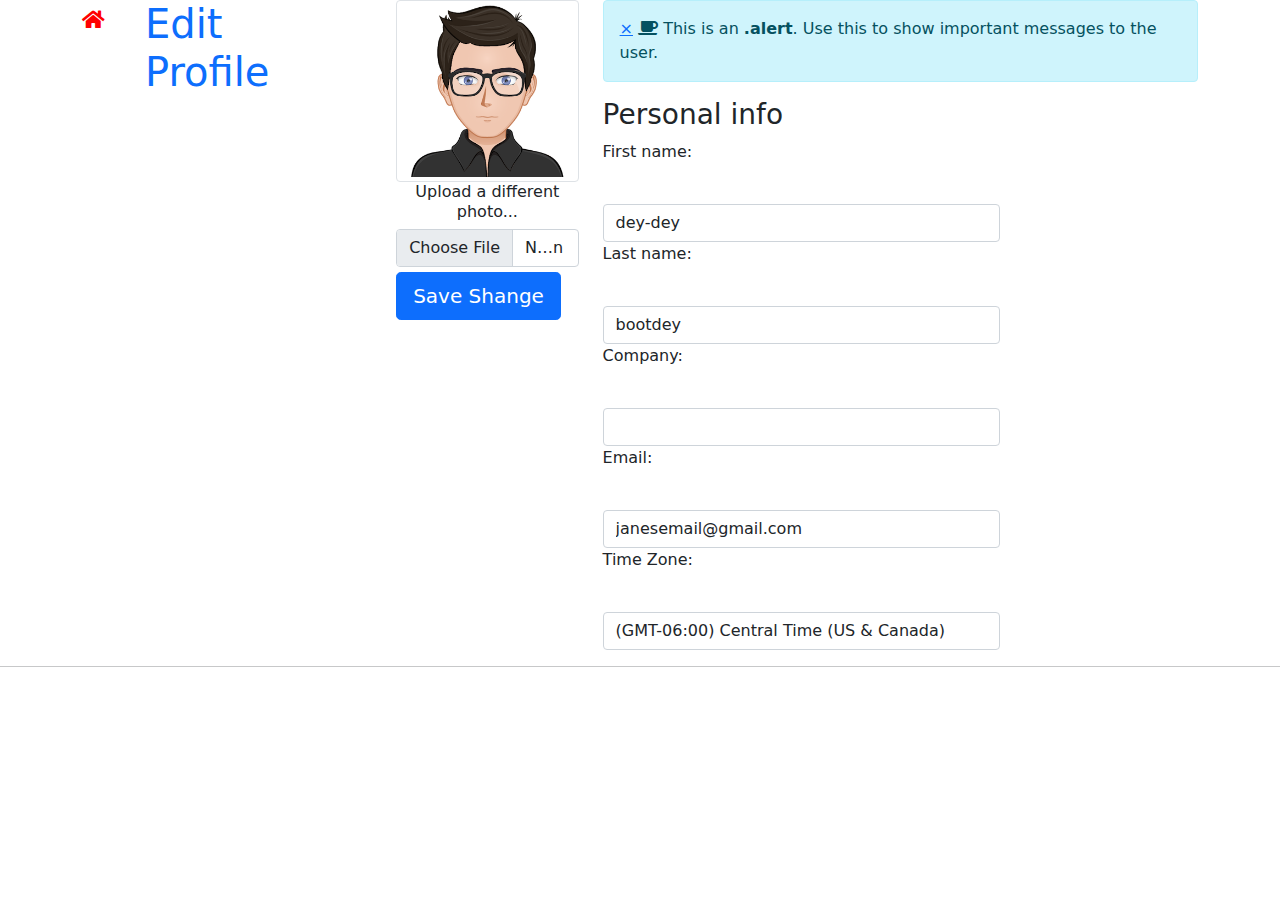
<file: personal-Edait.html>
<!DOCTYPE html>
<html lang="en">

<head>
    <meta charset="UTF-8">

    <meta http-equiv="X-UA-Compatible" content="IE=edge">
    <!---------first mobile Meta-->
    <meta name="viewport" content="width=device-width, initial-scale=1.0">
    <title>Bootstrab</title>
    <!-- Render All Elements Normally -->
    <link rel="stylesheet" href="css/normalize.css" />
    <!-- Font Awesome Library -->
    <link rel="stylesheet" href="css/all.min.css" />
    <!-- Main Template CSS File -->
    <!-- Google Fonts -->
    <link rel="preconnect" href="https://fonts.gstatic.com" />
    <link href="https://fonts.googleapis.com/css2?family=Open+Sans:wght@400;700&#038;display=swap" rel="stylesheet" />

    <link rel="stylesheet" href="css/jop.page.css">
    <link rel="stylesheet" href="css/bootstrap.css">
    <link rel="stylesheet" href="css/personal-Edait.css">
    


    <script src="js/html5shiv.min.js"></script>
    <script src="js/respond.min.js"></script>
</head>

<body>


    <div class="container bootstrap snippets bootdey">
      <a href="index.html"><i  class="fas fa-home" style="font-size: 20px; color: red; margin-top: 10px;"></i></a>  
        <h1 class="text-primary">Edit Profile</h1>
        <hr>
        <div class="row">
            <!-- left column -->
            <div class="col-md-3">
                <div class="text-center">
                    <img src="image/edait.png" class="avatar img-circle img-thumbnail" alt="avatar">
                    <h6>Upload a different photo...</h6>

                    <input type="file" class="form-control">
                </div>
                <button type="button" style="margin-top: 5px;" class="btn btn-primary btn-lg">Save Shange</button>
            </div>
            

            <!-- edit form column -->
            <div class="col-md-9 personal-info">
                <div class="alert alert-info alert-dismissable">
                    <a class="panel-close close" data-dismiss="alert">×</a>
                    <i class="fa fa-coffee"></i>
                    This is an <strong>.alert</strong>. Use this to show important messages to the user.
                </div>
                <h3>Personal info</h3>

                <form class="form-horizontal" role="form">
                    <div class="form-group">
                        <label class="col-lg-3 control-label">First name:</label>
                        <div class="col-lg-8">
                            <input class="form-control" type="text" value="dey-dey">
                        </div>
                    </div>
                    <div class="form-group">
                        <label class="col-lg-3 control-label">Last name:</label>
                        <div class="col-lg-8">
                            <input class="form-control" type="text" value="bootdey">
                        </div>
                    </div>
                    <div class="form-group">
                        <label class="col-lg-3 control-label">Company:</label>
                        <div class="col-lg-8">
                            <input class="form-control" type="text" value="">
                        </div>
                    </div>
                    <div class="form-group">
                        <label class="col-lg-3 control-label">Email:</label>
                        <div class="col-lg-8">
                            <input class="form-control" type="text" value="janesemail@gmail.com">
                        </div>
                    </div>
                    <div class="form-group">
                        <label class="col-lg-3 control-label">Time Zone:</label>
                        <div class="col-lg-8">
                            <div class="ui-select">
                                <select id="user_time_zone" class="form-control">
                                    <option value="Hawaii">(GMT-10:00) Hawaii</option>
                                    <option value="Alaska">(GMT-09:00) Alaska</option>
                                    <option value="Pacific Time (US &amp; Canada)">(GMT-08:00) Pacific Time (US &amp;
                                        Canada)</option>
                                    <option value="Arizona">(GMT-07:00) Arizona</option>
                                    <option value="Mountain Time (US &amp; Canada)">(GMT-07:00) Mountain Time (US &amp;
                                        Canada)</option>
                                    <option value="Central Time (US &amp; Canada)" selected="selected">(GMT-06:00)
                                        Central Time (US &amp; Canada)</option>
                                    <option value="Eastern Time (US &amp; Canada)">(GMT-05:00) Eastern Time (US &amp;
                                        Canada)</option>
                                    <option value="Indiana (East)">(GMT-05:00) Indiana (East)</option>
                                    
                                </select>
                            </div>
                        </div>
                    </div>
                </form>
            </div>
        </div>
    </div>
   
    <hr>






    <script src="js/popper.min.js"></script>


    <script src="js/jquery-3.6.0.min.js"></script>
    <!-- <script src="js/bootstrap.main.js"></script>  -->

    <!-- <script src="js/bootstrap.min.js"></script> -->
    <script src="js/bootstrap.js"></script>
</body>

</html>
</file>
<file: css/add-exper.css>
body {
    margin: 0;
    padding: 0;
    box-sizing: border-box;
}

.container {
    margin-left: 15px;
    margin-right: 15px;
    padding-top: 15px;

    display: flex;
    flex-direction: column;

    border: 1px solid;
    padding: 20px;


}

form {
    display: flex;
    justify-content: center;
    flex-direction: column;
    margin-bottom: 20px;
}

form p {
    font-size: 20px;

}

form input[type="text"] {
    max-width: 50%;
    padding: 15px;
    border-radius: 7px;
}

form button {

    width: 100px;
    padding: 10px;
    background-color: seagreen;
    text-align: center;
    margin: auto;

}

form a {
    text-decoration: none;
    color: black;
    font-size: 20px;


}
</file>
<file: css/add-personal.css>
.container {
    margin-left: 15px;
    margin-right: 15px;
    /* padding-top: 15px; */

    display: flex;
    flex-direction: column;
    border: 1px solid;
    padding: 15px;



}

form {
    display: flex;
    justify-content: center;
    flex-direction: column;
    margin-bottom: 20px;
}

form p {
    font-size: 20px;

}

form input[type="text"] {
    max-width: 50%;
    padding: 15px;
    border-radius: 7px;
}

form input[type="email"] {
    max-width: 50%;
    padding: 15px;
    border-radius: 7px;
}

form button {

    width: 100px;
    padding: 10px;
    background-color: seagreen;
    text-align: center;
    margin: auto;

}

form a {
    text-decoration: none;
    color: black;
    font-size: 20px;


}
</file>
<file: css/add-skill.css>
body {
    margin: 0;
    padding: 0;
    box-sizing: border-box;
}

.container {
    margin-left: 15px;
    margin-right: 15px;
    padding-top: 15px;

    display: flex;
    flex-direction: column;

    border: 1px solid;
    padding: 20px;


}

form {
    display: flex;
    justify-content: center;
    flex-direction: column;
    margin-bottom: 20px;
}

form p {
    font-size: 20px;

}

form input[type="text"] {
    max-width: 50%;
    padding: 15px;
    border-radius: 7px;
}

form button {

    width: 100px;
    padding: 10px;
    background-color: seagreen;
    text-align: center;
    margin: auto;

}

form a {
    text-decoration: none;
    color: black;
    font-size: 20px;


}
</file>
<file: css/style.css>
.card {
  padding-top: 20px;
}

.slider {
  padding-top: 20px;
}

.carousel-control-next {
  color: red;
}

.carousel-control-next-icon {}

.carousel-control-prev-icon {}

.card-adver {
  /* display: flex;
      justify-content: space-around;
      align-items: center;
      */
}

.card-adver .card {
  padding-top: 20px;
}

a {
  text-decoration: none;
  color: white;
  font-size: 18px;


}

li {
  padding: 5px;
}

.cards {
  display: flex;
  justify-content: space-between;
  background-color: white;
  box-shadow: 0 12px 20px 0 rgb(0 0 0 / 13%), 0 2px 4px 0 rgb(0 0 0 / 12%);
  counter-increment: services;
  transition: var(--main-transition);
  position: relative;
  padding: 20px;
  margin-bottom: 10px;

}

.cards .image {
  display: flex;
  align-items: center;

}

.cards .image a img {
  max-width: 20%;
}

.cards .image img {
  max-width: 20%;
}

.cards .image .ico {

  margin-right: 5px;
}

.card-text {
  font-size: 12px;
  font-weight: bold;
}

.cards p {
  color: #777;
  font-size: 14px;
  font-weight: bold;

}

.time {
  color: red;
}
</file>
<file: css/details-job.css>
.details .job-contet{
    display: flex;
    justify-content: space-around;
    align-items: center;
    background-color: #eee;
}

.details .job-contet .text{
    flex: 1;
}
</file>
<file: css/edit-exper.css>
body {
    margin: 0;
    padding: 0;
    box-sizing: border-box;
}

.container {
    margin-left: 15px;
    margin-right: 15px;
    padding-top: 15px;

    display: flex;
    flex-direction: column;

    border: 1px solid;
    padding: 20px;


}

form {
    display: flex;
    justify-content: center;
    flex-direction: column;
    margin-bottom: 20px;
}

form p {
    font-size: 20px;

}

form input[type="text"] {
    max-width: 50%;
    padding: 15px;
    border-radius: 7px;
}

form button {

    width: 100px;
    padding: 10px;
    background-color: seagreen;
    text-align: center;
    margin: auto;

}

form a {
    text-decoration: none;
    color: black;
    font-size: 20px;


}
</file>
<file: css/edit-skill.css>
body {
    margin: 0;
    padding: 0;
    box-sizing: border-box;
}

.container {
    margin-left: 15px;
    margin-right: 15px;
    padding-top: 15px;

    display: flex;
    flex-direction: column;

    border: 1px solid;
    padding: 20px;


}

form {
    display: flex;
    justify-content: center;
    flex-direction: column;
    margin-bottom: 20px;
}

form p {
    font-size: 20px;

}

form input[type="text"] {
    max-width: 50%;
    padding: 15px;
    border-radius: 7px;
}

form button {

    width: 100px;
    padding: 10px;
    background-color: seagreen;
    text-align: center;
    margin: auto;

}

form a {
    text-decoration: none;
    color: black;
    font-size: 20px;


}
</file>
<file: css/jop.page.css>
.jobs .job-contet{
    display: flex;
    justify-content: space-around;
    align-items: center;
    background-color: #eee;
}

.fil h2, label, select {
    margin-bottom: 40px;
}

.jobs .hed{
    background-color: wheat;
}
</file>
<file: css/personal-Edait.css>
.personal {
    text-align: center;
}

.personal i {
    margin-right: 7px;
}

.container {
    display: flex;
    /* grid-template-columns: 30% 70%; */
    gap: 40px;
}

.about p {
    max-width: 50%;

}

.Profile-Edit {
    position: relative;
    top: -150px;
}
</file>
